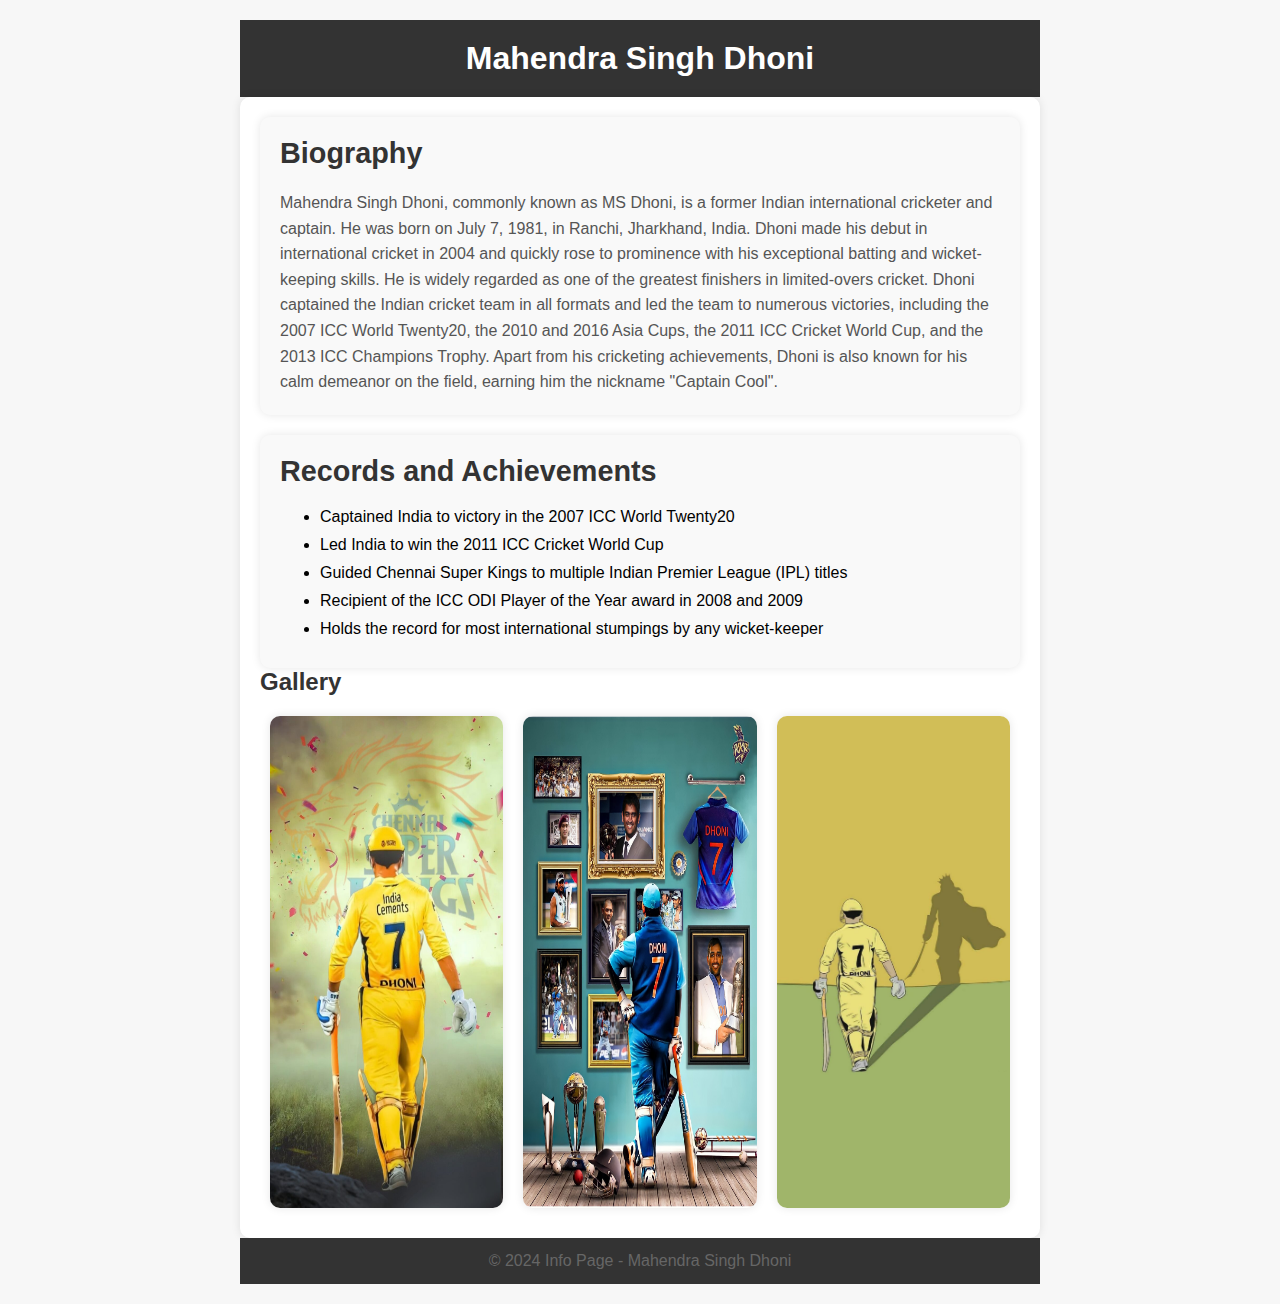
<file: P-1-infoLandingPage/index.html>
<!-- Author: Amit Kumar -->

<!DOCTYPE html>
<html lang="en">
<head>
  <!-- Meta tags -->
  <meta charset="UTF-8">
  <meta name="viewport" content="width=device-width, initial-scale=1.0">
  <!-- Page title -->
  <title>Info Page - MS Dhoni</title>
  <!-- Link to external CSS file -->
  <link rel="stylesheet" href="style.css">
</head>
<body>
  <!-- Page container -->
  <div class="container">
    <!-- Header section -->
    <header>
      <!-- Main title -->
      <h1>Mahendra Singh Dhoni</h1>
    </header>

    <!-- Main content section -->
    <main>
      <!-- Biography section -->
      <section class="biography">
        <!-- Subtitle -->
        <h2>Biography</h2>
        <!-- Paragraph with biography content -->
        <p>
          Mahendra Singh Dhoni, commonly known as MS Dhoni, is a former Indian international cricketer and captain. He was born on July 7, 1981, in Ranchi, Jharkhand, India. Dhoni made his debut in international cricket in 2004 and quickly rose to prominence with his exceptional batting and wicket-keeping skills. He is widely regarded as one of the greatest finishers in limited-overs cricket. Dhoni captained the Indian cricket team in all formats and led the team to numerous victories, including the 2007 ICC World Twenty20, the 2010 and 2016 Asia Cups, the 2011 ICC Cricket World Cup, and the 2013 ICC Champions Trophy. Apart from his cricketing achievements, Dhoni is also known for his calm demeanor on the field, earning him the nickname "Captain Cool".
        </p>
      </section>

      <!-- Records and Achievements section -->
      <section class="achievements">
        <!-- Subtitle -->
        <h2>Records and Achievements</h2>
        <!-- Unordered list of achievements -->
        <ul>
          <li>Captained India to victory in the 2007 ICC World Twenty20</li>
          <li>Led India to win the 2011 ICC Cricket World Cup</li>
          <li>Guided Chennai Super Kings to multiple Indian Premier League (IPL) titles</li>
          <li>Recipient of the ICC ODI Player of the Year award in 2008 and 2009</li>
          <li>Holds the record for most international stumpings by any wicket-keeper</li>
        </ul>
      </section>

      <!-- Gallery section -->
      <section class="gallery">
        <!-- Subtitle -->
        <h2>Gallery</h2>
        <!-- Container for images -->
        <div class="image-container">
          <!-- Image 1 -->
          <img src="dhoni1.jpg" alt="MS Dhoni">
          <!-- Image 2 -->
          <img src="dhoni2.jpg" alt="MS Dhoni">
          <!-- Image 3 -->
          <img src="dhoni3.jpg" alt="MS Dhoni">
        </div>
      </section>
    </main>

    <!-- Footer section -->
    <footer>
      <!-- Copyright information -->
      <p>&copy; 2024 Info Page - Mahendra Singh Dhoni</p>
    </footer>
  </div>
</body>
</html>
</file>
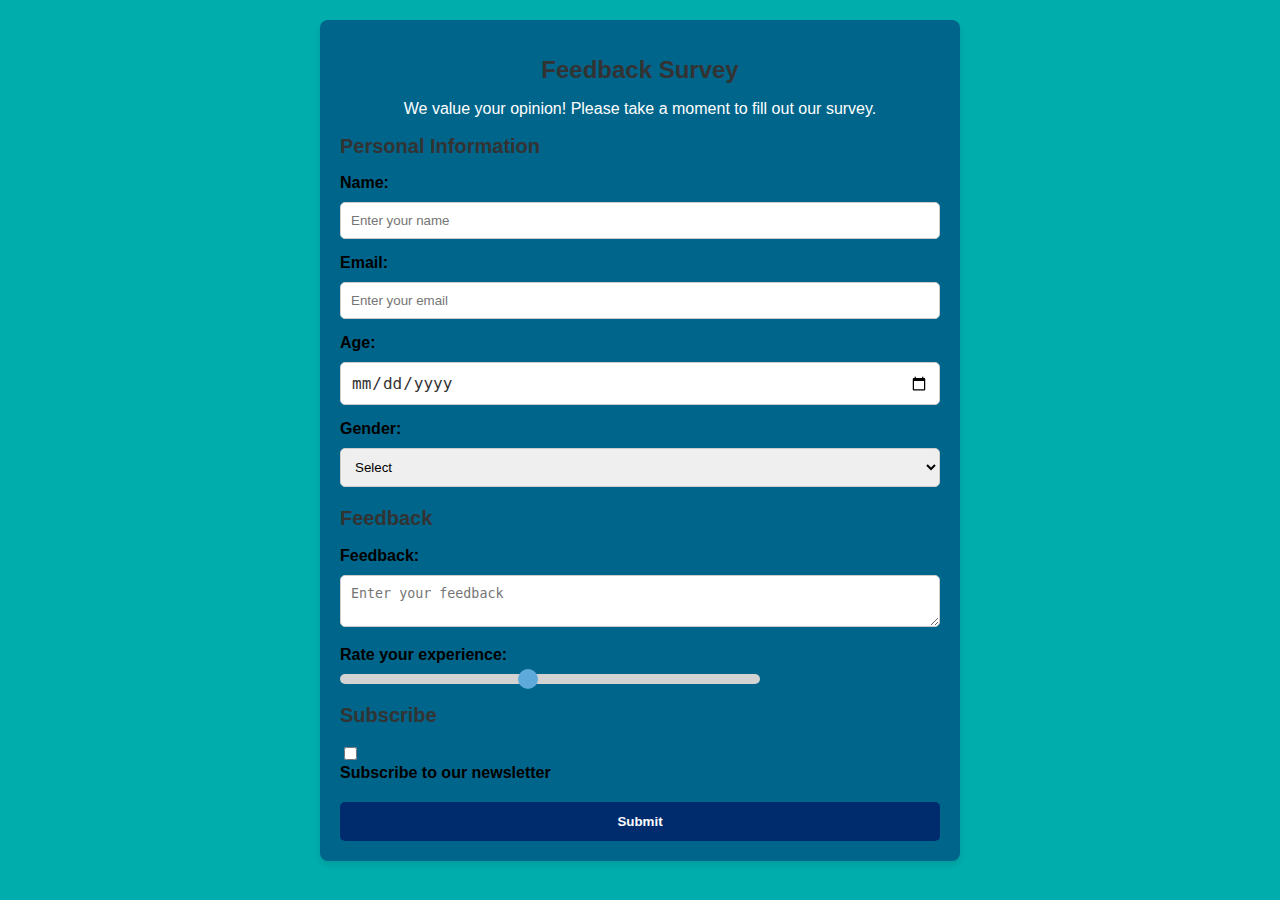
<file: P-2-surveyForm/index.html>
<!-- Author - Amit Kumar -->

<!DOCTYPE html>
<html lang="en">
<head>
  <meta charset="UTF-8"> <!-- Set character encoding to UTF-8 -->
  <meta name="viewport" content="width=device-width, initial-scale=1.0"> <!-- Set viewport for responsiveness -->
  <title>Survey Form</title> <!-- Title of the webpage -->
  <link rel="stylesheet" href="style.css"> <!-- Link to external CSS stylesheet -->
</head>
<body>
  <div class="container"> <!-- Main container -->
    <header>
      <h1>Feedback Survey</h1> <!-- Main heading -->
      <p id="survey-subheading">We value your opinion! Please take a moment to fill out our survey.</p> <!-- Subheading with ID -->
    </header>
    <section class="personal-info"> <!-- Section for personal information -->
      <h2>Personal Information</h2> <!-- Section heading -->
      <div class="form-group">
        <label for="name">Name:</label> <!-- Label for name input field -->
        <input type="text" id="name" name="name" required placeholder="Enter your name"> <!-- Input field for name -->
      </div>
      <div class="form-group">
        <label for="email">Email:</label> <!-- Label for email input field -->
        <input type="email" id="email" name="email" required placeholder="Enter your email"> <!-- Input field for email -->
      </div>
      <div class="form-group">
        <label for="age">Age:</label> <!-- Label for age input field -->
        <input type="date" id="age" name="age" required placeholder="Enter your date of birth"> <!-- Input field for age -->
      </div>
      <div class="form-group">
        <label for="gender">Gender:</label> <!-- Label for gender selection -->
        <select id="gender" name="gender" required> <!-- Dropdown for gender selection -->
          <option value="">Select</option> <!-- Default option -->
          <option value="male">Male</option> <!-- Option for male -->
          <option value="female">Female</option> <!-- Option for female -->
          <option value="other">Other</option> <!-- Option for other gender -->
        </select>
      </div>
    </section>
    <section class="feedback"> <!-- Section for feedback -->
      <h2>Feedback</h2> <!-- Section heading -->
      <div class="form-group">
        <label for="feedback">Feedback:</label> <!-- Label for feedback input field -->
        <textarea id="feedback" name="feedback" required placeholder="Enter your feedback"></textarea> <!-- Textarea for feedback -->
      </div>
      <div class="form-group">
        <label for="rating">Rate your experience:</label> <!-- Label for rating input -->
        <div class="rating-container">
          <!-- <output id="rating-value"></output> -->
          <input type="range" id="rating" name="rating" min="1" max="10" step="1" value="5" required> <!-- Slider input for rating -->
        </div>
      </div>
    </section>
    <section class="subscribe"> <!-- Section for subscription -->
      <h2>Subscribe</h2> <!-- Section heading -->
      <div class="form-group">
        <input type="checkbox" id="subscribe" name="subscribe"> <!-- Checkbox for subscription -->
        <label for="subscribe">Subscribe to our newsletter</label> <!-- Label for subscription checkbox -->
      </div>
    </section>
    <!-- Button to submit the form -->
    <button type="submit">Submit</button> <!-- Submit button -->
  </div>
</body>
</html>
</file>
<file: P-2-surveyForm/style.css>
/* Author - amit Kumar */

body {
    font-family: Arial, sans-serif;
    background-color: #00adad; /* Set the background color of the body */
    margin: 0; /* Remove default margin */
    padding: 0; /* Remove default padding */
  }
  
.container {
    max-width: 600px; /* Set maximum width of the container */
    margin: 20px auto; /* Center the container horizontally */
    background-color: #00658a; /* Set background color of the container */
    padding: 20px; /* Add padding inside the container */
    border-radius: 8px; /* Add border-radius for rounded corners */
    box-shadow: 0 4px 6px rgba(0, 0, 0, 0.1); /* Add shadow effect */
}
  
header {
    text-align: center; /* Center-align header content */
}

#survey-subheading {
    color: white; /* Set text color to white */
}
  
h1 {
    font-size: 24px; /* Set font size for header */
    color: #333; /* Set text color */
}
  
p {
    color: #666; /* Set text color */
}
  
section {
    margin-bottom: 20px; /* Add bottom margin to sections */
}
  
h2 {
    font-size: 20px; /* Set font size for section headers */
    color: #333; /* Set text color */
}
  
.form-group {
    margin-bottom: 15px; /* Add bottom margin to form groups */
}
  
label {
    display: block; /* Make labels display as block elements */
    font-weight: bold; /* Set font weight to bold */
    margin-bottom: 5px; /* Add bottom margin to labels */
}
  
input[type="text"],
input[type="email"],
input[type="number"],
textarea,
select {
    width: 100%; /* Set width to 100% of the container */
    padding: 10px; /* Add padding inside input elements */
    margin-top: 5px; /* Add top margin */
    border: 1px solid #ccc; /* Add border */
    border-radius: 5px; /* Add border radius */
    box-sizing: border-box; /* Include padding and border in width calculation */
}
  
textarea {
    resize: vertical; /* Allow vertical resizing of textareas */
}
  
button {
    background-color: #002c6d; /* Set background color of button */
    color: white; /* Set text color */
    font-weight: bold; /* Set font weight to bold */
    border: none; /* Remove border */
    border-radius: 5px; /* Add border radius */
    padding: 12px 20px; /* Add padding */
    cursor: pointer; /* Change cursor to pointer on hover */
    transition: background-color 0.3s ease; /* Add transition effect */
    width: 100%; /* Set width to 100% of the container */
}
  
button:hover {
    background-color: #002c6d; /* Change background color on hover */
}
  
.rating-container {
    display: flex; /* Use flexbox for rating container */
    align-items: center; /* Align items vertically */
}
  
output {
    font-weight: bold; /* Set font weight to bold */
    margin-right: 10px; /* Add right margin */
    font-size: 18px; /* Set font size */
}
  
input[type="range"] {
    width: 70%; /* Set width of range input */
    -webkit-appearance: none; /* Remove default styling */
    appearance: none; /* Remove default styling */
    height: 10px; /* Set height of range input */
    border-radius: 5px; /* Add border radius */
    background: #d3d3d3; /* Set background color */
    outline: none; /* Remove outline */
    margin: 0; /* Remove margin */
    padding: 0; /* Remove padding */
    margin-top: 5px; /* Add top margin */
}
  
input[type="range"]::-webkit-slider-thumb {
    -webkit-appearance: none; /* Remove default styling */
    appearance: none; /* Remove default styling */
    width: 20px; /* Set width of thumb */
    height: 20px; /* Set height of thumb */
    border-radius: 50%; /* Make thumb circular */
    background: #5daadb; /* Set background color */
    cursor: pointer; /* Change cursor to pointer */
}

input[type="date"] {
    width: 100%; /* Set width to 100% of the container */
    padding: 10px; /* Add padding */
    margin-top: 5px; /* Add top margin */
    border: 1px solid #ccc; /* Add border */
    border-radius: 5px; /* Add border radius */
    box-sizing: border-box; /* Include padding and border in width calculation */
    background-color: #fff; /* Set background color */
    color: #333; /* Set text color */
    font-size: 16px; /* Set font size */
    outline: none; /* Remove outline */
}
</file>
<file: P-1-infoLandingPage/style.css>
/* Author - Amit Kumar */

/* Reset default margin and padding for all elements */
* {
  margin: 0;
  padding: 0;
}

/* Body styles */
body {
  font-family: 'Segoe UI', Tahoma, Geneva, Verdana, sans-serif;
  margin: 0;
  padding: 0;
  background-color: #f7f7f7;
}

/* Container styles */
.container {
  max-width: 800px;
  margin: 0 auto;
  padding: 20px;
}

/* Header styles */
header {
  background-color: #333;
  color: #fff;
  text-align: center;
  padding: 20px 0;
}

/* Heading styles */
h1 {
  margin: 0;
  font-size: 2em;
}

/* Main content styles */
main {
  background-color: #fff;
  padding: 20px;
  border-radius: 10px;
  box-shadow: 0 0 10px rgba(0, 0, 0, 0.1);
}

/* Subheading styles */
h2 {
  color: #333;
  font-size: 1.5em;
  margin-bottom: 10px;
}

/* Paragraph styles */
p {
  line-height: 1.6;
  color: #666;
}

/* Unordered list styles */
ul {
  list-style-type: disc;
  padding-left: 20px;
}

/* Image container styles */
.image-container {
  display: flex;
  flex-wrap: wrap;
  justify-content: space-around;
}

/* Image styles */
.image-container img {
  width: calc(33.33% - 20px); /* Adjust the width of each image */
  max-width: 300px; /* Set maximum width for images */
  height: auto; /* Maintain aspect ratio */
  margin: 10px; /* Add spacing between images */
  border-radius: 10px;
  box-shadow: 0 0 10px rgba(0, 0, 0, 0.1);
}

/* Footer styles */
footer {
  background-color: #333;
  color: #fff;
  text-align: center;
  padding: 10px 0;
}

/* Biography section styles */
.biography {
  background-color: #f9f9f9;
  padding: 20px;
  border-radius: 10px;
  box-shadow: 0 0 10px rgba(0, 0, 0, 0.1);
  margin-bottom: 20px;
}

/* Biography heading styles */
.biography h2 {
  color: #333;
  font-size: 1.8em;
  margin-bottom: 20px;
}

/* Biography paragraph styles */
.biography p {
  line-height: 1.6;
  color: #555;
}

/* Achievements section styles */
.achievements {
  background-color: #f9f9f9;
  padding: 20px;
  border-radius: 10px;
  box-shadow: 0 0 10px rgba(0, 0, 0, 0.1);
  margin-top: 20px;
}

/* Achievements heading styles */
.achievements h2 {
  color: #333;
  font-size: 1.8em;
  margin-bottom: 20px;
}

/* Achievements list styles */
.achievements ul {
  margin-left: 20px;
}

/* Achievements list item styles */
.achievements li {
  margin-bottom: 10px;
}
</file>
